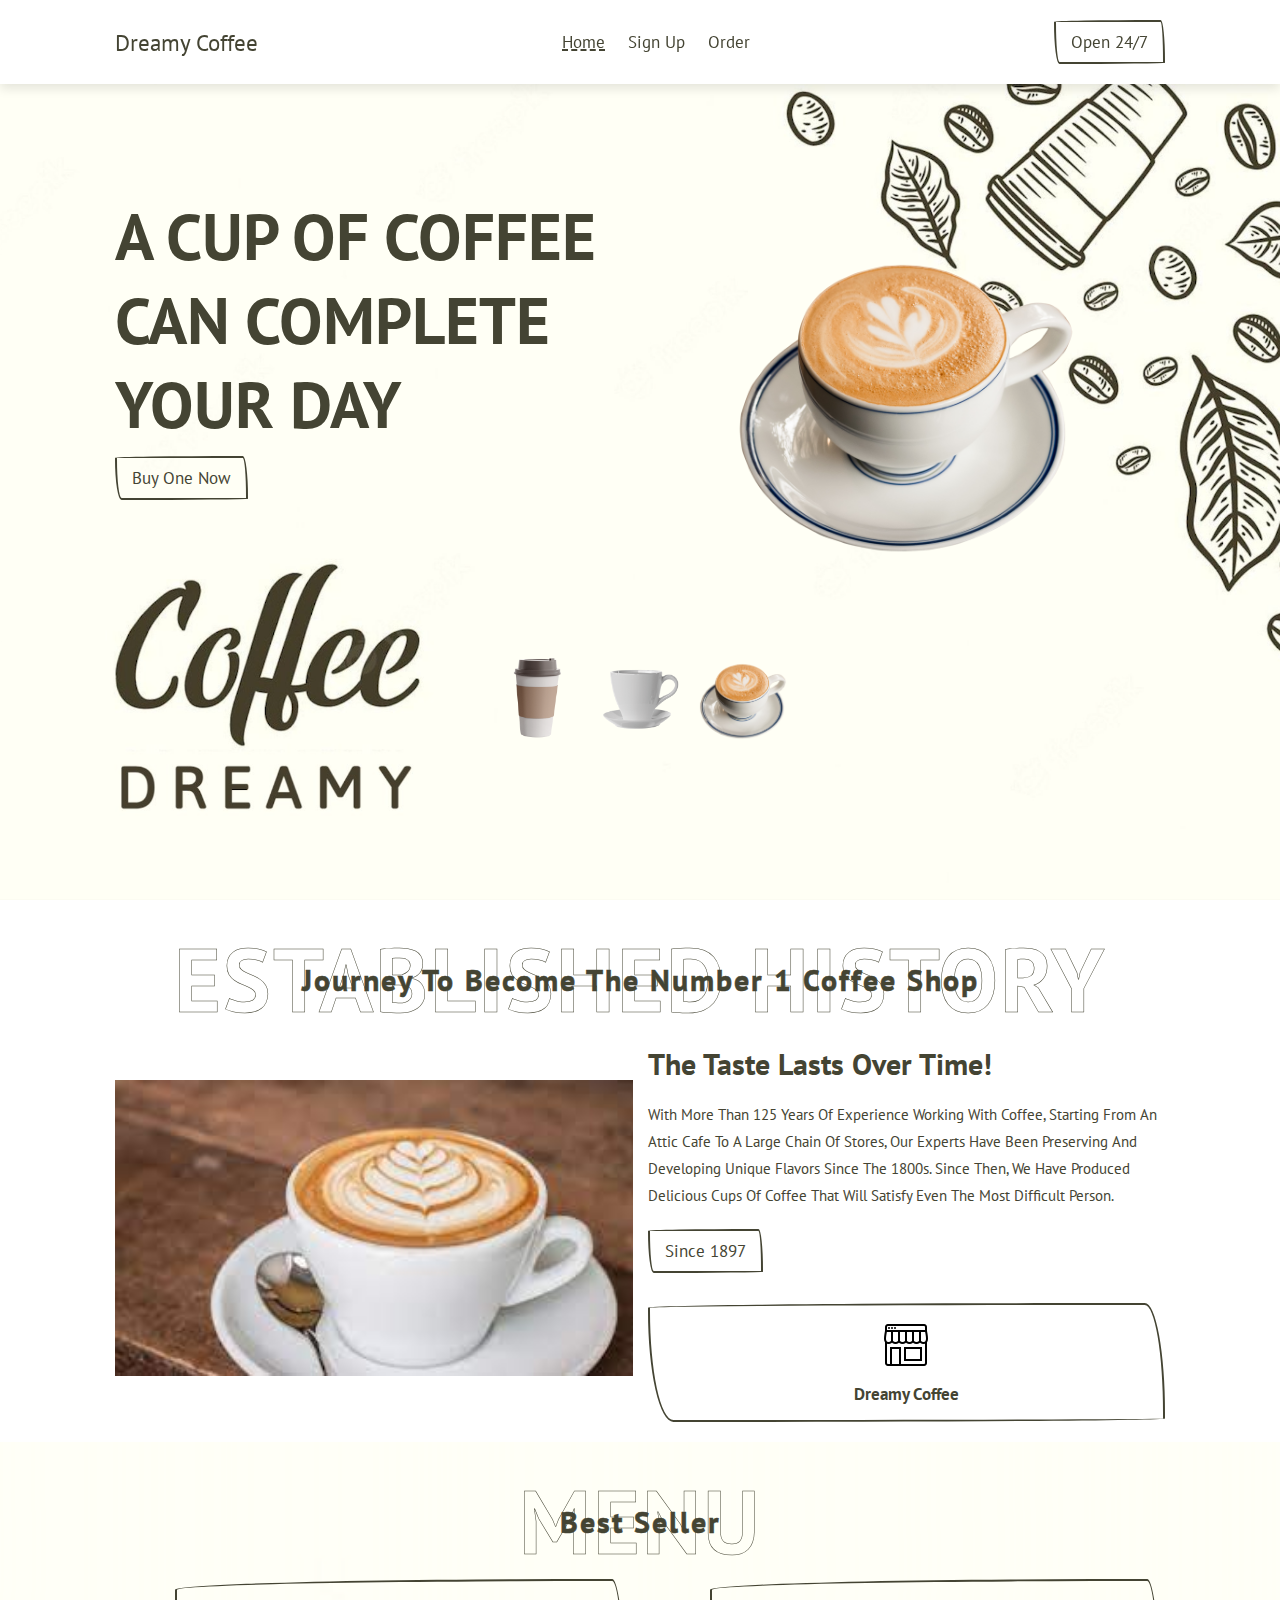
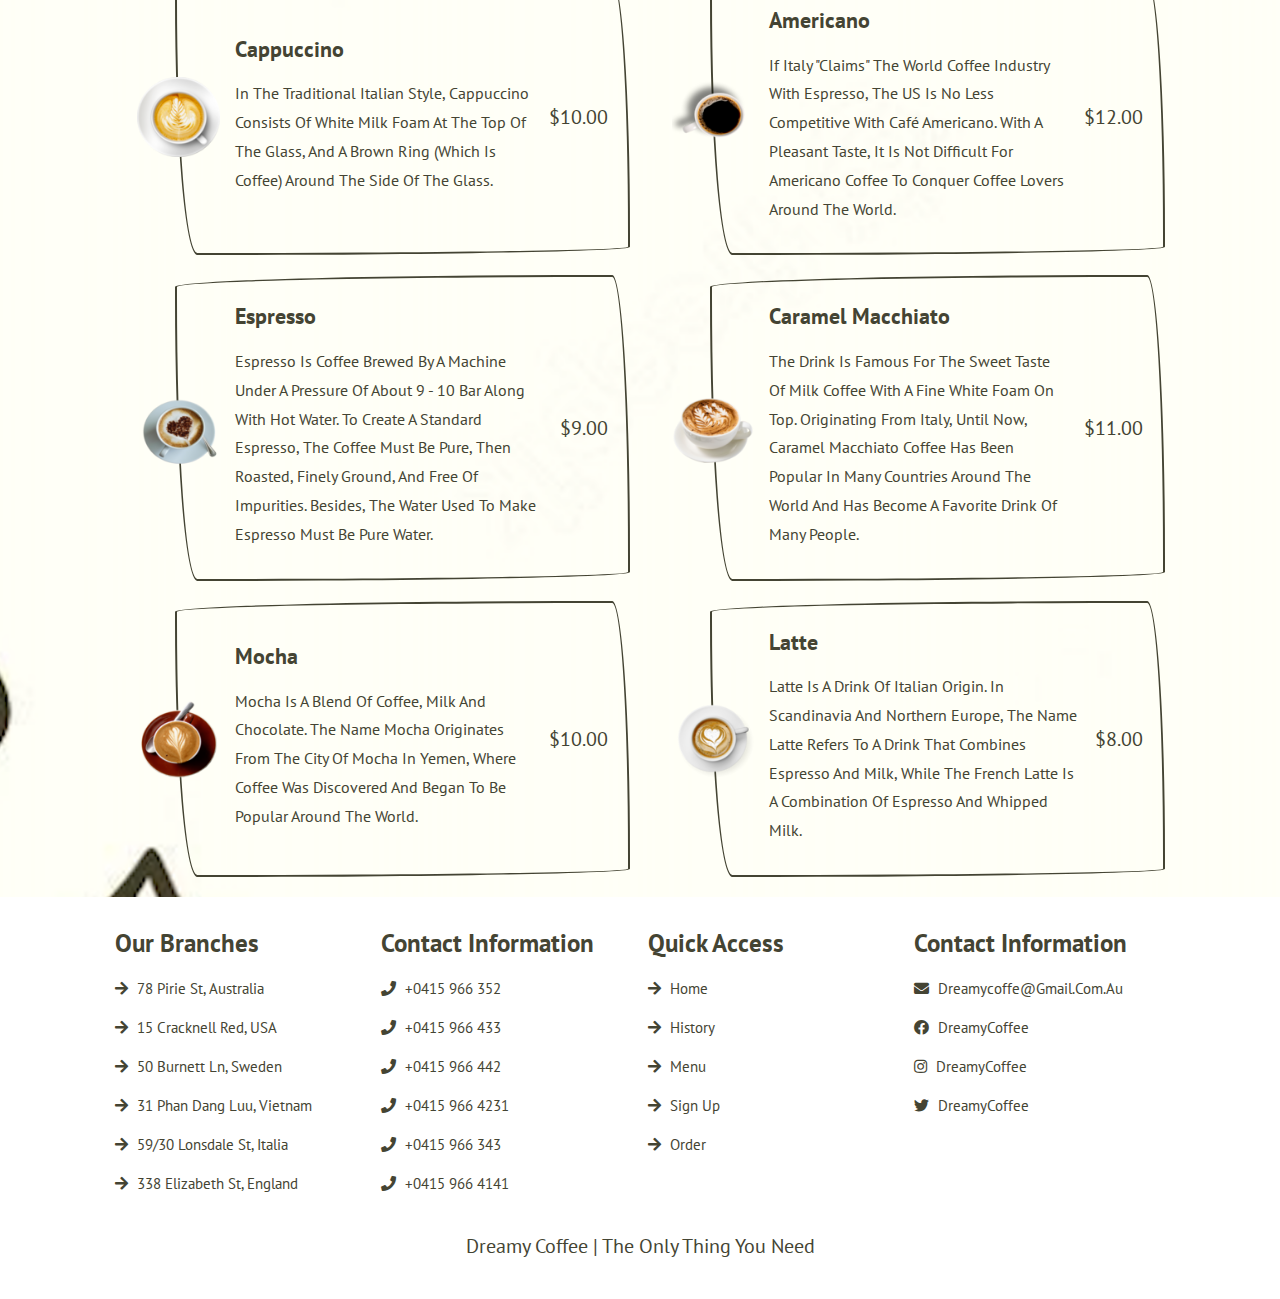
<file: index.html>
<!DOCTYPE html>
<html>
<head>
	<meta charset="utf-8">
	<meta name="viewport" content="width=device-width, initial-scale=1">
	<title>Dreamy Cafe</title>

	<!--The link below is used to get some icons icluding facebook, instagram, email, phone,... icon.-->
	<link rel="stylesheet" href="https://cdnjs.cloudflare.com/ajax/libs/font-awesome/5.15.4/css/all.min.css">

	<!--Link to file style.css.-->
	<link rel="stylesheet" type="text/css" href="css/style.css">
</head>
<body id="home">




<!--The header section below is used to create the navigation bar.-->
<header class="header">
	
	<div id="menu-btn" ></div>

	<a href="#" class="logo">dreamy coffee</a>

	
	<!--#history, #menu, #location,... are used to jump to the section with the corresponding id.-->
	<nav class="navbar">
		<a data-active="home" href="#">home</a>
		<a data-active="register" href="register.html">sign up</a>
		<a data-active="order" href="order.html">order</a>
	</nav>
	
	<a href="#" class="btn">open 24/7</a>
</header>
<!--The header section ends.-->




<!--The home section starts.-->
<section class="home" id="home">
	
	<div class="row">
	<div class="content">
		<h3>a cup of coffee can complete your day</h3>
		<a href="#menu" class="btn">buy one now</a>
	</div>

	<div class="image">
		<img src="images/home-img-3.png" class="main-home-image" alt="">
	</div>

	</div>

	<!--The div section below is used to show images of three types of cup-->
	<div class="image-slider">
		<img src="images/home-img-1.png" alt="">
		<img src="images/home-img-2.png" alt="">
		<img src="images/home-img-3.png" alt="">
	</div>
</section>
<!--The home section ends.-->




<!--The history section starts.-->
<section class="history" id="history">

	<h1 class="heading"> established history <span>journey to become the number 1 coffee shop</span> </h1>

	<div class="row">

		<div class="image">
			<img src="images/coffee-history.png" alt="">
		</div>
		
		<div class="content">
			<h3 class="title">the taste lasts over time!</h3>
			<p>with more than 125 years of experience working with coffee, starting from an attic cafe to a large chain of stores, our experts have been preserving and developing unique flavors since the 1800s. since then, we have produced delicious cups of coffee that will satisfy even the most difficult person.</p>
			<a href="#history" class="btn">Since 1897</a>	
			<div class="icons-container">
				<div class="icons">
					<img src="images/shop.png" alt="">
					<h3>Dreamy Coffee</h3>
				</div>
			</div>
		</div>
	</div>
	
</section>
<!--The history section ends.-->




<!--The menu section starts.-->
<section class="menu" id="menu">

	<h1 class="heading">menu <span>best seller</span></h1>
	<div class="box-container">
		
		<a href="order.html" class="box">
			<img src="images/cappuccino.png" alt="">
			<div class="content">
				<h3>cappuccino</h3>
				<p>In the traditional Italian style, cappuccino consists of white milk foam at the top of the glass, and a brown ring (which is coffee) around the side of the glass.</p>
			</div>
			<span>$10.00</span>
		</a>

		<a href="order.html" class="box">
			<img src="images/americano.png" alt="">
			<div class="content">
				<h3>americano</h3>
				<p>If Italy "claims" the world coffee industry with Espresso, the US is no less competitive with Café Americano. With a pleasant taste, it is not difficult for Americano coffee to conquer coffee lovers around the world.</p>
			</div>
			<span>$12.00</span>
		</a>

		<a href="order.html" class="box">
			<img src="images/espresso.png" alt="">
			<div class="content">
				<h3>espresso</h3>
				<p>Espresso is coffee brewed by a machine under a pressure of about 9 - 10 bar along with hot water. To create a standard espresso, the coffee must be pure, then roasted, finely ground, and free of impurities. Besides, the water used to make Espresso must be pure water.</p>
			</div>
			<span>$9.00</span>
		</a>

		<a href="order.html" class="box">
			<img src="images/caramel.png" alt="">
			<div class="content">
				<h3>caramel macchiato</h3>
				<p>The drink is famous for the sweet taste of milk coffee with a fine white foam on top. Originating from Italy, until now, Caramel Macchiato coffee has been popular in many countries around the world and has become a favorite drink of many people.</p>
			</div>
			<span>$11.00</span>
		</a>

		<a href="order.html" class="box">
			<img src="images/mocha.png" alt="">
			<div class="content">
				<h3>mocha</h3>
				<p>Mocha is a blend of coffee, milk and chocolate. The name Mocha originates from the city of Mocha in Yemen, where coffee was discovered and began to be popular around the world.</p>
			</div>
			<span>$10.00</span>
		</a>

		<a href="order.html" class="box">
			<img src="images/latte.png" alt="">
			<div class="content">
				<h3>latte</h3>
				<p>Latte is a drink of Italian origin. In Scandinavia and Northern Europe, the name latte refers to a drink that combines espresso and milk, while the French latte is a combination of espresso and whipped milk.</p>
			</div>
			<span>$8.00</span>
		</a>
	</div>
	
</section>
<!--The menu section ends.-->




<!--The location section starts.-->
<section class="location" id="location">

	<div class="box-container">

		<div class="box">
			<h3>our branches</h3>
			<a href="#location"> <i class="fas fa-arrow-right"></i> 78 Pirie St, Australia</a>
			<a href="#location"> <i class="fas fa-arrow-right"></i> 15 Cracknell Red, USA</a>
			<a href="#location"> <i class="fas fa-arrow-right"></i> 50 Burnett Ln, Sweden</a>
			<a href="#location"> <i class="fas fa-arrow-right"></i> 31 Phan Dang Luu, Vietnam</a>
			<a href="#location"> <i class="fas fa-arrow-right"></i> 59/30 Lonsdale St, Italia</a>
			<a href="#location"> <i class="fas fa-arrow-right"></i> 338 Elizabeth St, England</a>
		</div>

		<div class="box">
			<h3>contact information</h3>
			<a href="#location"> <i class="fas fa-phone"></i> +0415 966 352</a>
			<a href="#location"> <i class="fas fa-phone"></i> +0415 966 433</a>
			<a href="#location"> <i class="fas fa-phone"></i> +0415 966 442</a>
			<a href="#location"> <i class="fas fa-phone"></i> +0415 966 4231</a>
			<a href="#location"> <i class="fas fa-phone"></i> +0415 966 343</a>
			<a href="#location"> <i class="fas fa-phone"></i> +0415 966 4141</a>
		</div>

		<div class="box">
			<h3>quick access</h3>
			<a href="#"> <i class="fas fa-arrow-right"></i> home</a>
			<a href="#history"> <i class="fas fa-arrow-right"></i> history</a>
			<a href="#menu"> <i class="fas fa-arrow-right"></i> menu</a>
			<a href="register.html"> <i class="fas fa-arrow-right"></i> sign up</a>
			<a href="order.html"> <i class="fas fa-arrow-right"></i> order</a>
		</div>


		<div class="box">
			<h3>contact information</h3>
			<a href="#location"> <i class="fas fa-envelope"></i> dreamycoffe@gmail.com.au</a>
			<a href="#location"> <i class="fab fa-facebook"></i> DreamyCoffee</a>
			<a href="#location"> <i class="fab fa-instagram"></i> DreamyCoffee</a>
			<a href="#location"> <i class="fab fa-twitter"></i> DreamyCoffee</a>
		</div>

		
	</div>

	<div class="end"> Dreamy coffee | The only thing you need</div>
	
</section>
<!--The location section ends.-->






<!--Link to file script.js.-->
<script src="js/script.js"></script>

</body>
</html>
</file>
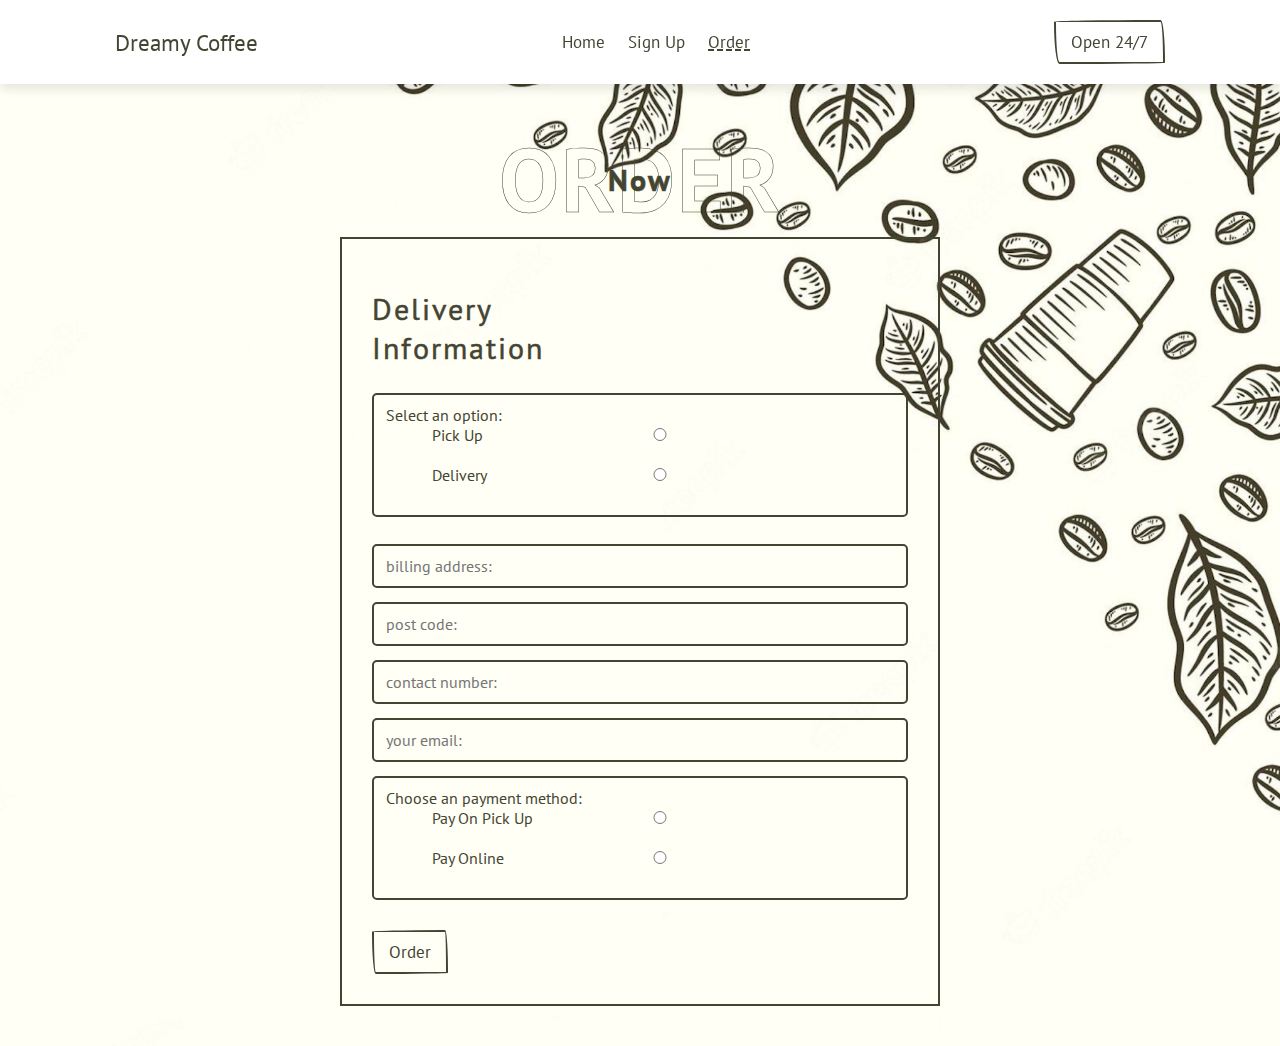
<file: order.html>
<!DOCTYPE html>
<html>
<head>
	<meta charset="utf-8">
	<meta name="viewport" content="width=device-width, initial-scale=1">
	<title>Dreamy Cafe</title>

	<!--Link to file order.css.-->
	<link rel="stylesheet" type="text/css" href="css/order.css">

</head>
<body id="order">

<header class="header">
	
	<div id="menu-btn" ></div>

	<a href="#" class="logo">dreamy coffee</a>

	<!--#history, #menu, #location,... are used to jump to the section with the corresponding id.-->
	<nav class="navbar">
		<a data-active="home" href="index.html">home</a>
		<a data-active="register" href="register.html">sign up</a>
		<a data-active="order" href="#">order</a>
	</nav>

	<a href="#" class="btn">open 24/7</a>
</header>

<section class="order" id="order">

	<h1 class="heading"> order <span>now</span> </h1>

	<form action="http://mercury.swin.edu.au/it000000/cos10005/regtest.php" method="post" id="form">

		<label class="heading"> <span>delivery information</span> </label>

		<!--Select an option.-->
		<div class="box">Select an option:
		    <input type="radio" id="pickup" name="option" value="pickup" class="radio" onclick="hideAddress()">
			<label for="pickup" class="check">Pick Up</label>
			<input type="radio" id="delivery" name="option" value="delivery" class="radio" onclick="showAddress()">
			<label for="delivery" class="check">Delivery</label>
		</div><br>

		<div class="show" id="show"> 
		
			<!--Delivery address.-->
			<input type="text" placeholder="delivery address:" class="box" id="delivery_address" name="delivery_address">

			<!--Check same as delivery address or not.-->
			<label for="checkbox"> billing address same as delivery address</label>
			<input type="checkbox" id="same_address" name="same_address_or_not" value="same_address" onclick="autoFill()">
		</div>

		<!--Billing address.-->
		<input type="text" placeholder="billing address:" class="box" name="billing_address" id="billing_address">

		<!--Post code-->
		<input type="text" placeholder="post code:" class="box" name="postcode" id="postcode" maxlength="4">

		<!--Contact number.-->
		<input type="text" placeholder="contact number:" class="box" name="contact_num" id="contact_num">

		<!--Email.-->
		<input type="text" placeholder="your email:" class="box" id="email" name="email">
		
		<!--Choose an payment method.-->
		<div class="box">Choose an payment method:
		    <input type="radio" id="pay_pickup" name="payment_methods" value="pay_pickup" class="radio" onclick="hidePay()">
			<label for="pay_pickup" class="check"> pay on pick up</label>
			<input type="radio" id="pay_online" name="payment_methods" value="pay_online" class="radio" onclick="showPay()">
			<label for="pay_online" class="check">pay online</label>
		</div><br>

		<!--Select the card type to pay.-->
		<div class="method" id="card_info">Please choose your card:
		    
		    <input type="radio" id="visa" name="card" value="visa" class="radio">
			<label for="visa" class="check">Visa</label>
			<input type="radio" id="master" name="card" value="master" class="radio">
			<label for="master" class="check">Master Card</label>
			<input type="radio" id="american" name="card" value="american" class="radio">
			<label for="american" class="check">American Express</label>


			<!--Credit card number.-->
			<input type="text" placeholder="credit card number:" class="box" id="credit" name="credit_card_number">
		</div>	
	    
	    <!--order button.-->
		<input type="submit" value="order" class="btn">
	</form>
	
</section>



<!--Link to file order.js.-->
<script src="js/order.js"></script>
</body>
</html>
</file>
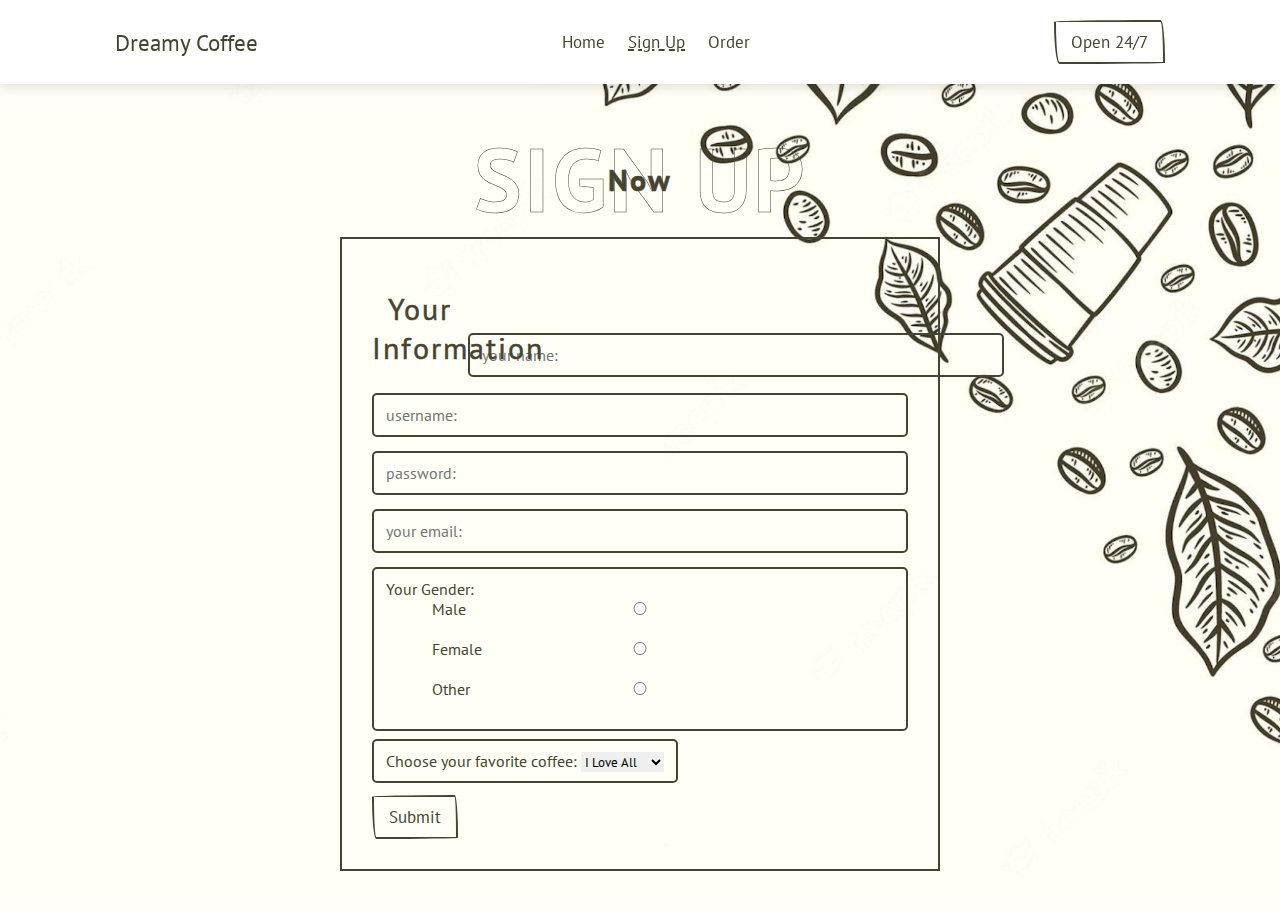
<file: register.html>
<!DOCTYPE html>
<html>
<head>
	<meta charset="utf-8">
	<meta name="viewport" content="width=device-width, initial-scale=1">
	<title>Dreamy Cafe</title>

	<!--Link to file register.css.-->
	<link rel="stylesheet" type="text/css" href="css/register.css">

</head>
<body id="register">

<header class="header">
	
	<div id="menu-btn" ></div>

	<a href="#" class="logo">dreamy coffee</a>

	<!--#history, #menu, #location,... are used to jump to the section with the corresponding id.-->
	<nav class="navbar">
		<a data-active="home" href="index.html">home</a>
		<a data-active="register" href="#">sign up</a>
		<a data-active="order" href="order.html">order</a>
	</nav>

	<a href="#" class="btn">open 24/7</a>
</header>


<section class="register" id="register">

	<h1 class="heading"> sign up <span>now</span> </h1>

	<form action="http://mercury.swin.edu.au/it000000/cos10005/regtest.php" method="post" id="form">

		<label class="heading"> <span>Your Information </span> </label>
		
		<!--your name-->
		<input type="text" placeholder="your name:" class="box" id="name" name="name">

		<!--username-->
		<input type="text" placeholder="username:" class="box" id="username" name="username">

		<!--password-->
		<input type="password" placeholder="password:" class="box" id="pwd" name="password">

		<!--email-->
		<input type="text" placeholder="your email:" class="box" id="email" name="email">
		
		<!--gender-->
		<div class="box">Your Gender:
		    <input type="radio" id="male" name="gender" value="male" class="radio">
			<label for="male" class="gender">male</label>
			<input type="radio" id="female" name="gender" value="female" class="radio">
			<label for="female" class="gender">female</label>
			<input type="radio" id="other" name="gender" value="other" class="radio">
			<label for="other" class="gender">other</label>
		</div><br>

		<!--choose your favorite coffee-->
		<label class="box" for="coffee">Choose your favorite coffee:
		<select name="favorite_coffee" id="coffee">
			<option value="all">I love all</option>
		    <option value="cappuccino">cappuccino</option>
		    <option value="americano">americano</opamericanotion>
		    <option value="espresso">espresso</option>
		    <option value="latte">latte</option>
		    <option value="caramel">caramel</option>
		    <option value="mocha">mocha</option>
		</select>
		</label>
	    
	    <!--submit button-->
	    </br></br>
		<input type="submit" value="submit" class="btn">
	</form>
	
</section>


<!--Link to file register.js-->
<script src="js/register.js" ></script>

</body>
</html>
</file>
<file: css/style.css>
/*The import section below is used to get the font.*/
@import url('https://fonts.googleapis.com/css2?family=PT+Sans:ital,wght@0,700;1,400&display=swap');



/*The :root selector matches the document's root element.*/
/*Can be reused later*/
/*rem is a unit type in css.*/
:root {
    --main-color: #443;
    --border-radius: 95% 4% 97% 5%/4% 94% 3% 95%;
    --border: .2rem solid var(--main-color);
    --border-hover: .2rem dashed var(--main-color);
}




/* Selects all elements*/
/*transition allows you to change property values smoothly, over a given duration.*/
* {
    font-family: 'PT Sans', sans-serif;
    margin:0; 
    padding:0;
    box-sizing: border-box;
    outline: none; 
    border:none;
    text-decoration: none;
    text-transform: capitalize;
    transition: all .2 linear; 
}

html {
    font-size: 62.5%;
    overflow-x: hidden;
    scroll-padding-top: 7rem;
    scroll-behavior: smooth;
}

section {
    padding: 2rem 9%;
}


/*The -webkit-text-stroke property specifies the width and color of strokes for text characters.*/
/*var() is used to reuse things in :root.*/
.heading {
    font-size: 9rem;
    text-transform: uppercase;
    color: transparent;
    -webkit-text-stroke: .05rem var(--main-color); 
    letter-spacing: .2rem;
    text-align: center;
    pointer-events: none;
    position: relative;
}

/*transform property allows you to rotate, scale, move, skew, etc., elements.*/
/*The translate() method moves an element from its current position*/
.heading span {
    position: absolute;
    top: 50%;
    left: 50%;
    transform: translate(-50%, -50%);
    width: 100%;
    color: var(--main-color);
    font-size: 3rem;
}

.btn {
    display: inline-block;
    padding: .9rem 1.5rem;
    border-radius: var(--border-radius);
    color: var(--main-color);
    background: none;
    border: var(--border);
    cursor: pointer;
    margin-top: 1rem;
    font-size: 1.7rem;
}



.header {
    top: 0;
    left: 0;
    right: 0;
    position: fixed;
    display: flex;
    align-items: center;
    justify-content: space-between;
    z-index: 1000;
    background: #fff;
    box-shadow: 0 .5rem 1rem rgba(0, 0, 0, .1);
    padding: 2rem 9%;
}

.header .logo { 
    color: var(--main-color);
    font-size: 2.3rem;
}


.header .navbar a {
    margin: 0 1rem;
    font-size: 1.7rem;
    color: var(--main-color);
}

.header .btn {
    margin-top: 0;
}

#menu-btn {
    font-size: 3rem;
    color: var(--main-color);
    cursor: pointer;
    display: none;
}


.home {
    min-height: 100vh;
    padding-top: 12rem;
    background: url(../images/home.jpg) no-repeat;
    background-position: center;
    background-size: cover;
}


/*The flex-wrap property specifies whether the flexible items should wrap or not.*/
/*The gap property defines the size of the gap between the rows and columns.*/
.home .row {
    display: flex;
    align-items: center;
    flex-wrap: wrap;
    gap: 1.5rem;
}

.home .row .content {
    flex: 1 1 42rem;
}

.home .row .image {
    flex: 1 1 42rem;
    padding-top: 10rem;
    text-align: center;
}

.home .row .image img {
    height: 35rem;
    animation: float 4s linear infinite;
}


/*The @keyframes rule specifies the animation code.*/
@keyframes float {
    0%, 100% {
        transform: translateY(0rem);
    }
    50% {
        transform: translateY(-7rem);
    }
}

.home .row .content h3 {
    font-size: 6.5rem;
    color: var(--main-color);
    text-transform: uppercase;
}

.home .image-slider {
    text-align: center;
    padding: 3rem 0;
}

.home .image-slider img {
    height: 9rem;
    margin: 0 .5rem;
    cursor: pointer;
    margin-top: 5rem;
}

.home .image-slider img:hover {
    transform: translateY(-2rem);
}

.history .row {
    display: flex;
    align-items: center;
    flex-wrap: wrap;
    gap: 1.5rem;

}

.history .row .image {
    flex: 1 1 42rem;
}

.history .row .image img {
    width: 100%;
    animation: aboutImage 4s linear infinite;
}

@keyframes aboutImage {
    0%, 100% {
        transform: scale(.9);
    }
    50% {
        transform: scale(.8);
        border-radius: var(--border-radius);
    }
}

.history .row .content {
    flex: 1 1 42rem;
}

.history .row .content .title {
    color: var(--main-color);
    font-size: 3rem;
    line-height: 1.8;
}

.history .row .content p {
    color: var(--main-color);
    font-size: 1.5rem;
    line-height: 1.8;
    padding: 1rem 0;
}


.history .row .content .icons-container {
    display: flex;
    flex-wrap: wrap;
    gap: 1rem;
    padding-top: 3rem;
}


.history .row .content .icons-container .icons {
    flex: 1 1 15rem;
    padding: 1.5rem;
    text-align: center;
    border: var(--border);
    border-radius: var(--border-radius);
}

.history .row .content .icons-container .icons img {
    height: 5rem;
}


.history .row .content .icons-container .icons h3 {
    font-size: 1.7rem;
    padding-top: 1rem;
    color: var(--main-color);
}

.menu {
    background: url(../images/coffee-menu.jpg) no-repeat;
    background-position: center;
    background-size: cover;
}

.menu .box-container {
    display: flex;
    flex-wrap: wrap;
    gap: 2rem;
    justify-content: center;
}

.menu .box-container .box {
    flex: 1 1 42rem;
    padding: 2rem;
    border: var(--border);
    border-radius: var(--border-radius);
    display: flex;
    align-items: center;
    gap: 1.5rem;
    margin-left: 6rem;
}

.menu .box-container .box img {
    height: 8rem;
    margin-left: -6rem;
}

.menu .box-container .box .content h3 {
    font-size: 2.2rem;
    color: var(--main-color);
    line-height: 1.8;
}

.menu .box-container .box .content p {
    font-size: 1.6rem;
    color: var(--main-color);
    line-height: 1.8;
    padding: 1rem 0;
}


.menu .box-container .box span {
    font-size: 2rem;
    color: var(--main-color);
    line-height: 1.8;
}


/*The grid-template-columns property specifies the number (and the widths) of columns in a grid layout.*/
.location .box-container {
    display: grid;
    grid-template-columns: repeat(auto-fill, minmax(23rem, 1fr));
    gap: 1.5rem;
}

.location .box-container .box h3 {
    font-size: 2.5rem;
    padding: 1rem 0;
    color: var(--main-color);
}

.location .box-container .box a {
    display: block;
    font-size: 1.5rem;
    padding: 1rem 0;
    color: var(--main-color);
}

.location .box-container .box a i {
    padding-right: .5rem;
}

.location .box-container .box a:hover i {
    padding-right: 2rem;
}


.location .end {
    text-align: center;
    font-size: 2rem;
    padding: 2rem 1rem;
    margin-top: 1rem;
    color: var(--main-color);
}

/*Highlight the menu item corresponding to the current web page.*/
nav a:hover,
nav a.active {
    text-decoration: underline var(--border-hover);
}
</file>
<file: css/order.css>
/*The import section below is used to get the font.*/
@import url('https://fonts.googleapis.com/css2?family=PT+Sans:ital,wght@0,700;1,400&display=swap');



/*The :root selector matches the document's root element.*/
/*Can be reused later*/
/*rem is a unit type in css.*/
:root {
    --main-color: #443;
    --border-radius: 95% 4% 97% 5%/4% 94% 3% 95%;
    --border: .2rem solid var(--main-color);
    --border-hover: .2rem dashed var(--main-color);
}




/* Selects all elements*/
/*transition allows you to change property values smoothly, over a given duration.*/
* {
    font-family: 'PT Sans', sans-serif;
    margin:0; 
    padding:0;
    box-sizing: border-box;
    outline: none; 
    border:none;
    text-decoration: none;
    text-transform: capitalize;
}

html {
    font-size: 62.5%;
    overflow-x: hidden;
    scroll-padding-top: 7rem;
    scroll-behavior: smooth;
}

section, label {
    padding: 2rem 9%;
}



/*The -webkit-text-stroke property specifies the width and color of strokes for text characters.*/
/*var() is used to reuse things in :root.*/
.heading {
    margin-top: 100px;
    font-size: 9rem;
    text-transform: uppercase;
    color: transparent;
    -webkit-text-stroke: .05rem var(--main-color); 
    letter-spacing: .2rem;
    text-align: center;
    pointer-events: none;
    position: relative;
}

/*transform property allows you to rotate, scale, move, skew, etc., elements.*/
/*The translate() method moves an element from its current position*/
.heading span {
    position: absolute;
    top: 50%;
    left: 50%;
    transform: translate(-50%, -50%);
    width: 100%;
    color: var(--main-color);
    font-size: 3rem;
}



.btn {
    display: inline-block;
    padding: .9rem 1.5rem;
    border-radius: var(--border-radius);
    color: var(--main-color);
    background: none;
    border: var(--border);
    cursor: pointer;
    margin-top: 1rem;
    font-size: 1.7rem;
}

.header {
    top: 0;
    left: 0;
    right: 0;
    position: fixed;
    display: flex;
    align-items: center;
    justify-content: space-between;
    z-index: 1000;
    background: #fff;
    box-shadow: 0 .5rem 1rem rgba(0, 0, 0, .1);
    padding: 2rem 9%;
}

.header .logo { 
    color: var(--main-color);
    font-size: 2.3rem;
}


.header .navbar a {
    margin: 0 1rem;
    font-size: 1.7rem;
    color: var(--main-color);
}

.header .btn {
    margin-top: 0;
}

#menu-btn {
    font-size: 3rem;
    color: var(--main-color);
    cursor: pointer;
    display: none;
}

.order {
    background: url(../images/home1.jpg) no-repeat;
    background-position: center;
    background-size: cover;
}

.order form {
    margin: 0 auto 2rem auto;
    max-width: 60rem;
    padding: 3rem;
    border: var(--border);
}

.order form .box {
    width: 100%;
    padding: 1rem 1.2rem;
    border-radius: .5rem;
    font-size: 1.6rem;
    background: none;
    text-transform: none;
    color: var(--main-color);
    margin: .7rem 0;
    border: var(--border);
}


.order form .radio {
    width: 100%;
    position: relative;
    right: -20px;
}


.order form .check {
    position: relative;
    top: -20px;
}

/*Highlight the item coresponding to the current webpage.*/
nav a:hover,
nav a.active {
    text-decoration: underline var(--border-hover);
}


.show {
    display: none;                /*make it disappear with css and use java to make it appear.*/
    width: 100%;
    padding: 1rem 1.2rem;
    border-radius: .5rem;
    font-size: 1.6rem;
    background: none;
    text-transform: none;
    color: var(--main-color);
    margin: .7rem 0;
    border: var(--border);
}

.method {
    display: none;                 /*make it disappear with css and use java to make it appear.*/
    width: 100%;
    padding: 1rem 1.2rem;
    border-radius: .5rem;
    font-size: 1.6rem;
    background: none;
    text-transform: none;
    color: var(--main-color);
    margin: .7rem 0;
    border: var(--border);
}
</file>
<file: css/register.css>
/*The import section below is used to get the font.*/
@import url('https://fonts.googleapis.com/css2?family=PT+Sans:ital,wght@0,700;1,400&display=swap');



/*The :root selector matches the document's root element.*/
/*Can be reused later.*/
/*rem is a unit type in css.*/
:root {
    --main-color: #443;
    --border-radius: 95% 4% 97% 5%/4% 94% 3% 95%;
    --border: .2rem solid var(--main-color);
    --border-hover: .2rem dashed var(--main-color);
}




/* Selects all elements*/
/*transition allows you to change property values smoothly, over a given duration.*/
* {
    font-family: 'PT Sans', sans-serif;
    margin:0; 
    padding:0;
    box-sizing: border-box;
    outline: none; 
    border:none;
    text-decoration: none;
    text-transform: capitalize;
}

html {
    font-size: 62.5%;
    overflow-x: hidden;
    scroll-padding-top: 7rem;
    scroll-behavior: smooth;
}

section, label {
    padding: 2rem 9%;
}



/*The -webkit-text-stroke property specifies the width and color of strokes for text characters.*/
/*var() is used to reuse things in :root.*/
.heading {
    margin-top: 100px;
    font-size: 9rem;
    text-transform: uppercase;
    color: transparent;
    -webkit-text-stroke: .05rem var(--main-color); 
    letter-spacing: .2rem;
    text-align: center;
    pointer-events: none;
    position: relative;
}

/*transform property allows you to rotate, scale, move, skew, etc., elements.*/
/*The translate() method moves an element from its current position*/
.heading span {
    position: absolute;
    top: 50%;
    left: 50%;
    transform: translate(-50%, -50%);
    width: 100%;
    color: var(--main-color);
    font-size: 3rem;
}



.btn {
    display: inline-block;
    padding: .9rem 1.5rem;
    border-radius: var(--border-radius);
    color: var(--main-color);
    background: none;
    border: var(--border);
    cursor: pointer;
    margin-top: 1rem;
    font-size: 1.7rem;
}

.header {
    top: 0;
    left: 0;
    right: 0;
    position: fixed;
    display: flex;
    align-items: center;
    justify-content: space-between;
    z-index: 1000;
    background: #fff;
    box-shadow: 0 .5rem 1rem rgba(0, 0, 0, .1);
    padding: 2rem 9%;
}

.header .logo { 
    color: var(--main-color);
    font-size: 2.3rem;
}


.header .navbar a {
    margin: 0 1rem;
    font-size: 1.7rem;
    color: var(--main-color);
}

.header .btn {
    margin-top: 0;
}

#menu-btn {
    font-size: 3rem;
    color: var(--main-color);
    cursor: pointer;
    display: none;
}

.register {
    background: url(../images/home1.jpg) no-repeat;
    background-position: center;
    background-size: cover;
}

.register form {
    margin: 0 auto 2rem auto;
    max-width: 60rem;
    padding: 3rem;
    border: var(--border);
}

.register form .box {
    width: 100%;
    padding: 1rem 1.2rem;
    border-radius: .5rem;
    font-size: 1.6rem;
    background: none;
    text-transform: none;
    color: var(--main-color);
    margin: .7rem 0;
    border: var(--border);
}


.register form .radio {
    width: 100%;
}


.register form .gender {
    position: relative;
    top: -20px;
}

/*Highlight the menu item corresponding to the current web page.*/
nav a:hover,
nav a.active {
    text-decoration: underline var(--border-hover);
}
</file>
